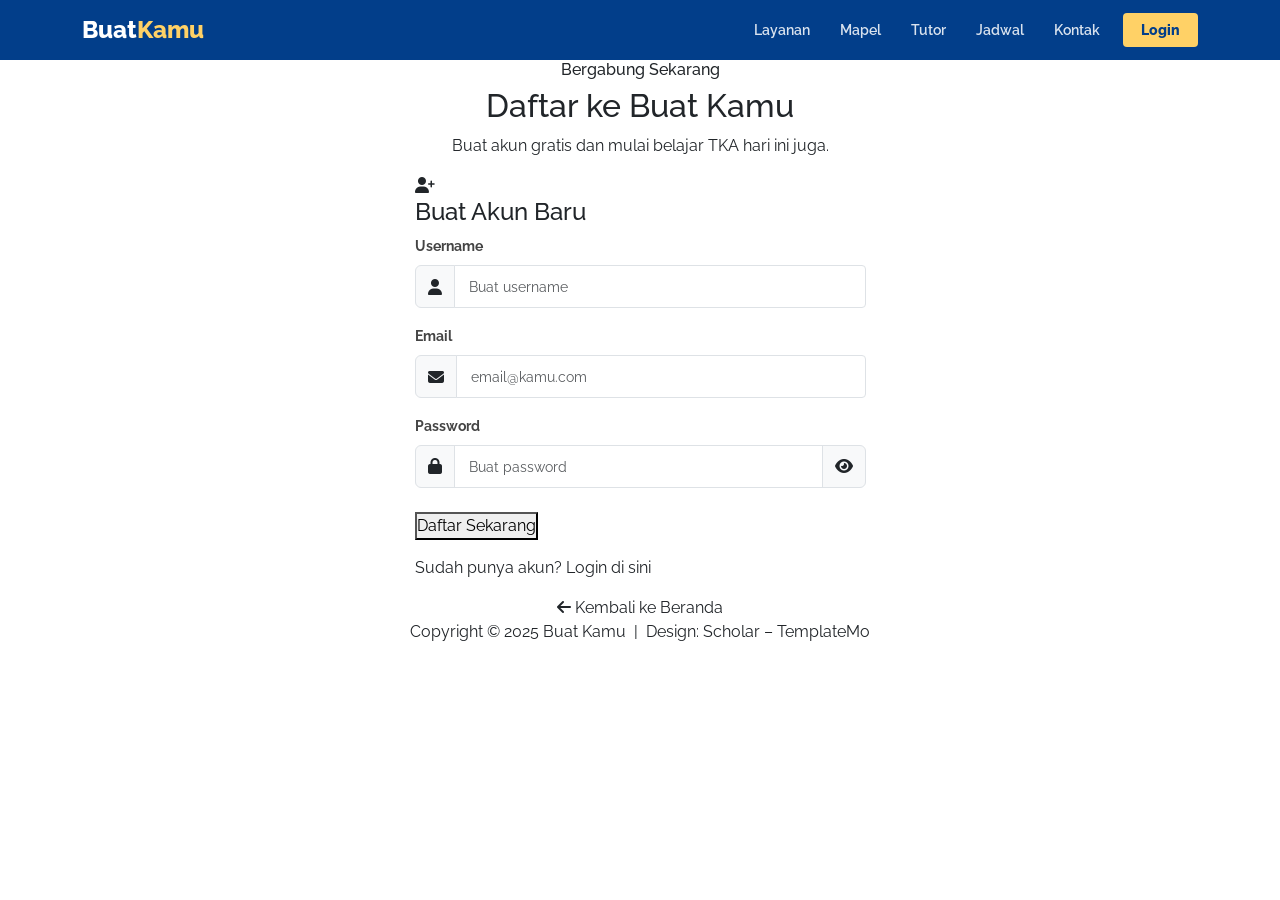
<file: daftar.html>
<!DOCTYPE html>
<html lang="id">

<head>
  <meta charset="UTF-8" />
  <meta name="viewport" content="width=device-width, initial-scale=1, shrink-to-fit=no" />
  <title>Daftar - Buat Kamu</title>


  <link rel="stylesheet" href="https://cdn.jsdelivr.net/npm/bootstrap@5.3.0/dist/css/bootstrap.min.css" />
  <link rel="stylesheet" href="https://cdnjs.cloudflare.com/ajax/libs/font-awesome/6.4.0/css/all.min.css" />
  <link href="https://fonts.googleapis.com/css2?family=Raleway:wght@400;500;600;700;800&display=swap" rel="stylesheet" />
  <link rel="stylesheet" href="style.css" />
</head>

<body>

  <!-- NAVBAR -->
  <nav class="navbar navbar-expand-lg tm-navbar sticky-top">
    <div class="container">
      <a class="navbar-brand" href="../index.html">Buat<span>Kamu</span></a>
      <button class="navbar-toggler" type="button" data-bs-toggle="collapse" data-bs-target="#tmNav">
        <span class="navbar-toggler-icon"></span>
      </button>
      <div class="collapse navbar-collapse" id="tmNav">
        <ul class="navbar-nav ms-auto">
          <li class="nav-item"><a class="nav-link" href="../index.html#tm-services">Layanan</a></li>
          <li class="nav-item"><a class="nav-link" href="../index.html#tm-courses">Mapel</a></li>
          <li class="nav-item"><a class="nav-link" href="../index.html#tm-team">Tutor</a></li>
          <li class="nav-item"><a class="nav-link" href="../index.html#tm-events">Jadwal</a></li>
          <li class="nav-item"><a class="nav-link" href="../index.html#tm-contact">Kontak</a></li>
        </ul>
        <a href="../login/index.html" class="nav-cta-btn ms-2">Login</a>
      </div>
    </div>
  </nav>

  <!-- HERO kecil -->
  <section class="login-hero">
    <div class="container text-center">
      <h6>Bergabung Sekarang</h6>
      <h2>Daftar ke <span>Buat Kamu</span></h2>
      <p>Buat akun gratis dan mulai belajar TKA hari ini juga.</p>
    </div>
  </section>

  <!-- FORM REGISTER -->
  <section class="login-section">
    <div class="container">
      <div class="row justify-content-center">
        <div class="col-md-6 col-lg-5">

          <div class="login-card">
            <div class="login-card-header">
              <i class="fas fa-user-plus"></i>
              <h4>Buat Akun Baru</h4>
            </div>

            <form id="registerForm">
              <div class="mb-3">
                <label class="form-label" for="username">Username</label>
                <div class="input-group">
                  <span class="input-group-text"><i class="fas fa-user"></i></span>
                  <input type="text" class="form-control" id="username" placeholder="Buat username" required />
                </div>
              </div>

              <div class="mb-3">
                <label class="form-label" for="email">Email</label>
                <div class="input-group">
                  <span class="input-group-text"><i class="fas fa-envelope"></i></span>
                  <input type="email" class="form-control" id="email" placeholder="email@kamu.com" required />
                </div>
              </div>

              <div class="mb-4">
                <label class="form-label" for="password">Password</label>
                <div class="input-group">
                  <span class="input-group-text"><i class="fas fa-lock"></i></span>
                  <input type="password" class="form-control" id="password" placeholder="Buat password" required />
                  <button class="input-group-text toggle-pass" type="button" id="togglePass">
                    <i class="fas fa-eye" id="eyeIcon"></i>
                  </button>
                </div>
              </div>

              <button type="submit" class="btn-login">
                <span id="btnText">Daftar Sekarang</span>
                <span id="btnSpinner" style="display:none">
                  <i class="fas fa-spinner fa-spin"></i> Memproses...
                </span>
              </button>

              <div id="message" class="mt-3 text-center" style="font-size:0.88rem;font-weight:700;color:#0077B6"></div>
            </form>

            <div class="login-footer">
              Sudah punya akun? <a href="../login/index.html">Login di sini</a>
            </div>
          </div>

          <div class="text-center mt-3">
            <a href="../index.html" class="back-link">
              <i class="fas fa-arrow-left"></i> Kembali ke Beranda
            </a>
          </div>

        </div>
      </div>
    </div>
  </section>

  <!-- FOOTER -->
  <footer class="login-page-footer">
    <div class="container text-center">
      <p>
        Copyright &copy; 2025 Buat Kamu &nbsp;|&nbsp;
        Design: <a href="https://templatemo.com/tm-586-scholar" target="_blank" rel="noopener">Scholar &ndash; TemplateMo</a>
      </p>
    </div>
  </footer>

  <script src="https://cdn.jsdelivr.net/npm/bootstrap@5.3.0/dist/js/bootstrap.bundle.min.js"></script>

  <!-- Toggle show/hide password -->
  <script>
    document.getElementById('togglePass').addEventListener('click', function () {
      const pass = document.getElementById('password');
      const icon = document.getElementById('eyeIcon');
      if (pass.type === 'password') {
        pass.type = 'text';
        icon.classList.replace('fa-eye', 'fa-eye-slash');
      } else {
        pass.type = 'password';
        icon.classList.replace('fa-eye-slash', 'fa-eye');
      }
    });

    // Spinner saat submit
    document.getElementById('registerForm').addEventListener('submit', function () {
      document.getElementById('btnText').style.display    = 'none';
      document.getElementById('btnSpinner').style.display = 'inline';
    });
  </script>

  <!-- Logic register dari bapak — tidak diubah -->
  <script src="register.js"></script>

</body>
</html>
</file>
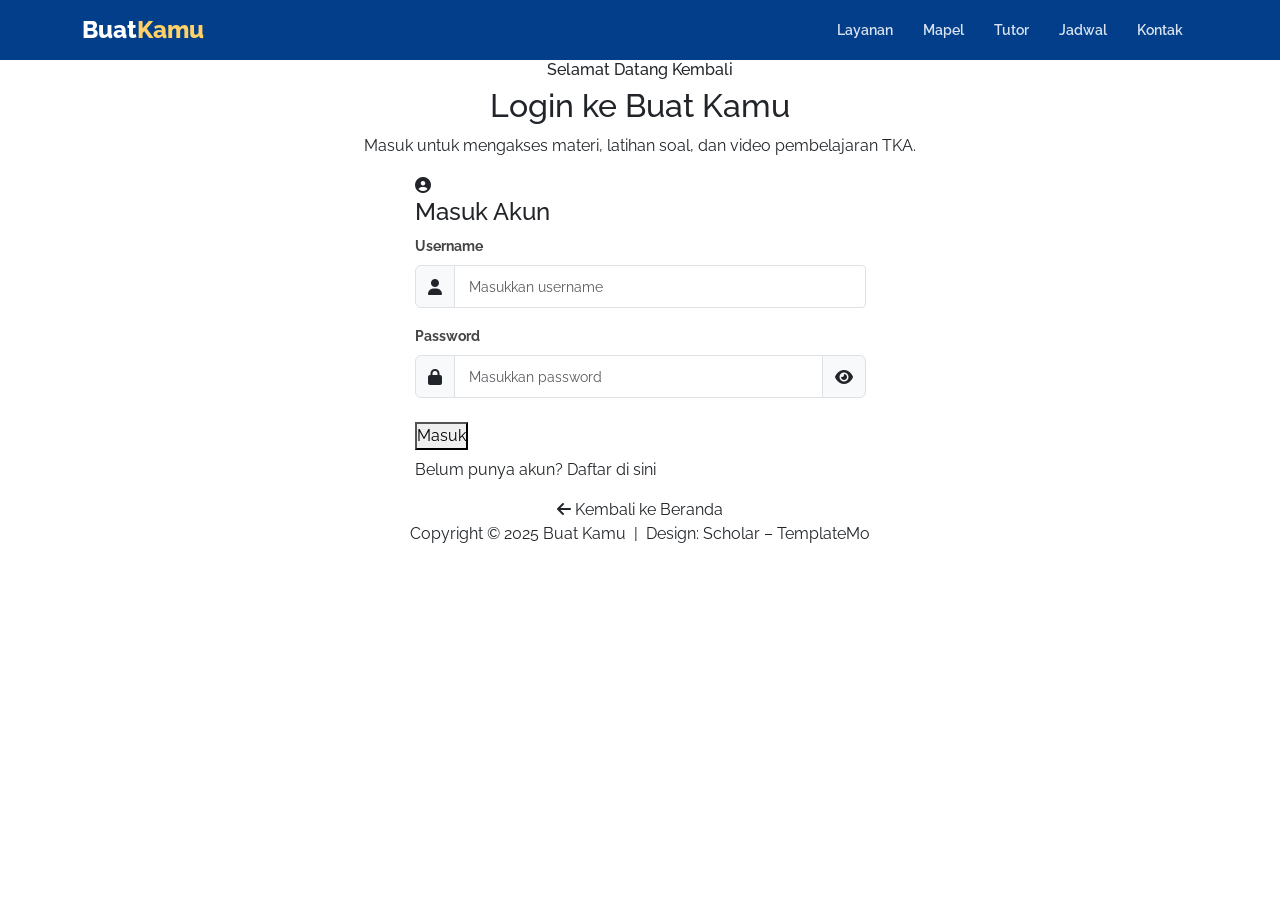
<file: index 4.html>
<!DOCTYPE html>
<html lang="id">

<head>
  <meta charset="UTF-8" />
  <meta name="viewport" content="width=device-width, initial-scale=1, shrink-to-fit=no" />
  <title>Login - Buat Kamu</title>

  <!-- Template  : Scholar - Online School HTML5 Template  -->
  <!-- Author    : TemplateMo                               -->
  <!-- URL       : https://templatemo.com/tm-586-scholar    -->
  <!-- Modified  : Halaman Login untuk Buat Kamu            -->

  <link rel="stylesheet" href="https://cdn.jsdelivr.net/npm/bootstrap@5.3.0/dist/css/bootstrap.min.css" />
  <link rel="stylesheet" href="https://cdnjs.cloudflare.com/ajax/libs/font-awesome/6.4.0/css/all.min.css" />
  <link href="https://fonts.googleapis.com/css2?family=Raleway:wght@400;500;600;700;800&display=swap" rel="stylesheet" />
  <link rel="stylesheet" href="style.css" />
</head>

<body>

  <!-- NAVBAR (sama persis seperti index.html) -->
  <nav class="navbar navbar-expand-lg tm-navbar sticky-top">
    <div class="container">
      <a class="navbar-brand" href="../index.html">Buat<span>Kamu</span></a>
      <button class="navbar-toggler" type="button" data-bs-toggle="collapse" data-bs-target="#tmNav">
        <span class="navbar-toggler-icon"></span>
      </button>
      <div class="collapse navbar-collapse" id="tmNav">
        <ul class="navbar-nav ms-auto">
          <li class="nav-item"><a class="nav-link" href="../index.html#tm-services">Layanan</a></li>
          <li class="nav-item"><a class="nav-link" href="../index.html#tm-courses">Mapel</a></li>
          <li class="nav-item"><a class="nav-link" href="../index.html#tm-team">Tutor</a></li>
          <li class="nav-item"><a class="nav-link" href="../index.html#tm-events">Jadwal</a></li>
          <li class="nav-item"><a class="nav-link" href="../index.html#tm-contact">Kontak</a></li>
        </ul>
      </div>
    </div>
  </nav>

  <!-- HERO kecil (gaya Scholar) -->
  <section class="login-hero">
    <div class="container text-center">
      <h6>Selamat Datang Kembali</h6>
      <h2>Login ke <span>Buat Kamu</span></h2>
      <p>Masuk untuk mengakses materi, latihan soal, dan video pembelajaran TKA.</p>
    </div>
  </section>

  <!-- FORM LOGIN -->
  <section class="login-section">
    <div class="container">
      <div class="row justify-content-center">
        <div class="col-md-6 col-lg-5">

          <!-- Alert error -->
          <div id="alertBox" class="alert-box" style="display:none"></div>

          <div class="login-card">
            <div class="login-card-header">
              <i class="fas fa-user-circle"></i>
              <h4>Masuk Akun</h4>
            </div>

            <form id="loginForm">
              <div class="mb-3">
                <label class="form-label" for="username">Username</label>
                <div class="input-group">
                  <span class="input-group-text"><i class="fas fa-user"></i></span>
                  <input type="text" class="form-control" id="username" placeholder="Masukkan username" required />
                </div>
              </div>

              <div class="mb-4">
                <label class="form-label" for="password">Password</label>
                <div class="input-group">
                  <span class="input-group-text"><i class="fas fa-lock"></i></span>
                  <input type="password" class="form-control" id="password" placeholder="Masukkan password" required />
                  <button class="input-group-text toggle-pass" type="button" id="togglePass">
                    <i class="fas fa-eye" id="eyeIcon"></i>
                  </button>
                </div>
              </div>

              <button type="submit" class="btn-login">
                <span id="btnText">Masuk</span>
                <span id="btnSpinner" style="display:none">
                  <i class="fas fa-spinner fa-spin"></i> Memuat...
                </span>
              </button>

              <div id="message" class="mt-2 text-center" style="font-size:0.85rem;color:#666"></div>
            </form>

            <div class="login-footer">
              Belum punya akun? <a href="../register/index.html">Daftar di sini</a>
            </div>
          </div>

          <div class="text-center mt-3">
            <a href="../index.html" class="back-link">
              <i class="fas fa-arrow-left"></i> Kembali ke Beranda
            </a>
          </div>
        </div>
      </div>
    </div>
  </section>

  <!-- FOOTER ringkas -->
  <footer class="login-page-footer">
    <div class="container text-center">
      <p>
        Copyright &copy; 2025 Buat Kamu &nbsp;|&nbsp;
        Design: <a href="https://templatemo.com/tm-586-scholar" target="_blank" rel="noopener">Scholar &ndash; TemplateMo</a>
      </p>
    </div>
  </footer>

  <script src="https://cdn.jsdelivr.net/npm/bootstrap@5.3.0/dist/js/bootstrap.bundle.min.js"></script>

  <!-- Toggle show/hide password -->
  <script>
    document.getElementById('togglePass').addEventListener('click', function () {
      const passInput = document.getElementById('password');
      const eyeIcon   = document.getElementById('eyeIcon');
      if (passInput.type === 'password') {
        passInput.type = 'text';
        eyeIcon.classList.replace('fa-eye', 'fa-eye-slash');
      } else {
        passInput.type = 'password';
        eyeIcon.classList.replace('fa-eye-slash', 'fa-eye');
      }
    });

    // Tampilkan spinner saat submit
    document.getElementById('loginForm').addEventListener('submit', function () {
      document.getElementById('btnText').style.display    = 'none';
      document.getElementById('btnSpinner').style.display = 'inline';
    });
  </script>

  <!-- Logic login dari file bapak -->
  <script src="login.js"></script>

</body>
</html>
</file>
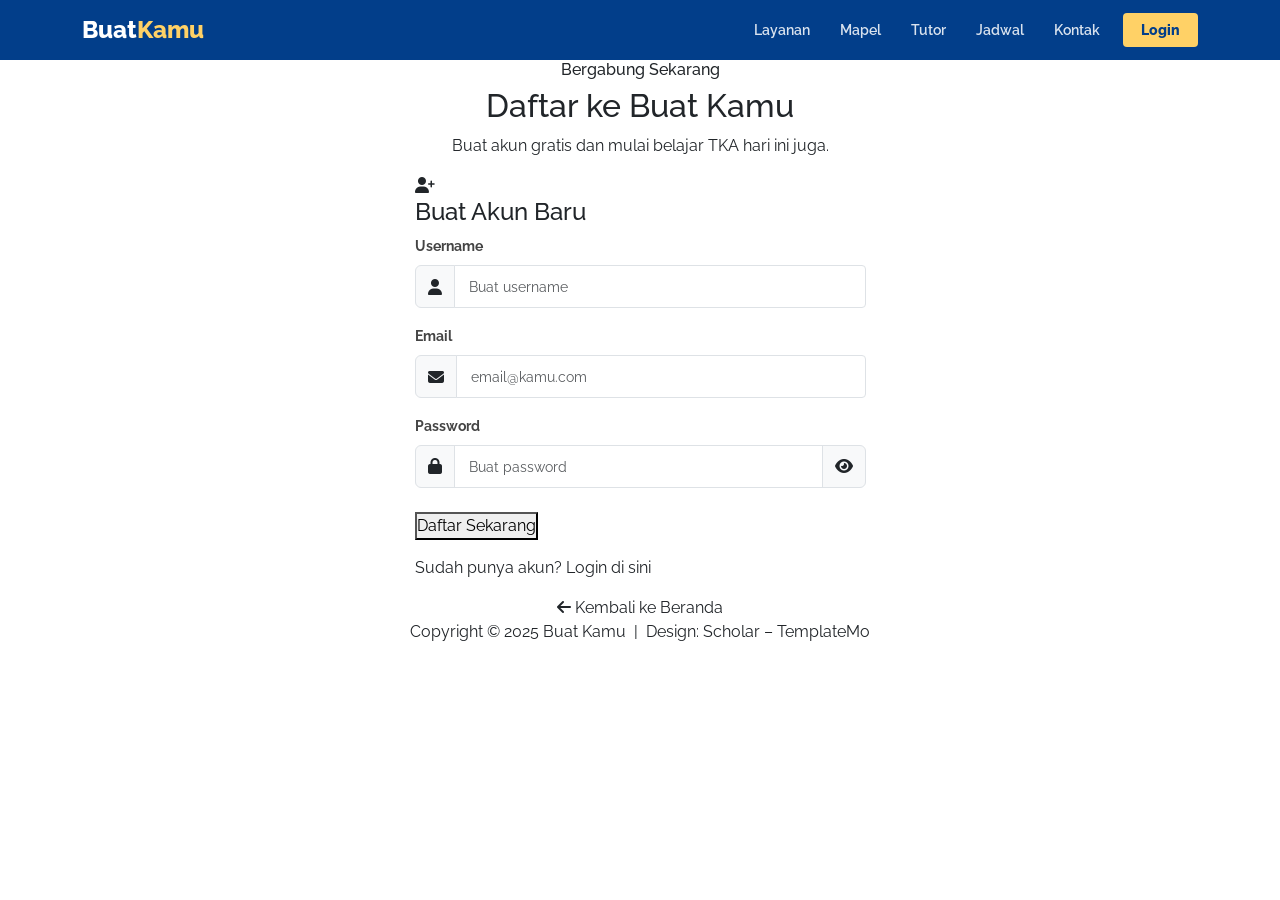
<file: index 5.html>
<!DOCTYPE html>
<html lang="id">

<head>
  <meta charset="UTF-8" />
  <meta name="viewport" content="width=device-width, initial-scale=1, shrink-to-fit=no" />
  <title>Daftar - Buat Kamu</title>

  <!-- Template  : Scholar - Online School HTML5 Template  -->
  <!-- Author    : TemplateMo                               -->
  <!-- URL       : https://templatemo.com/tm-586-scholar    -->
  <!-- Modified  : Halaman Register untuk Buat Kamu         -->

  <link rel="stylesheet" href="https://cdn.jsdelivr.net/npm/bootstrap@5.3.0/dist/css/bootstrap.min.css" />
  <link rel="stylesheet" href="https://cdnjs.cloudflare.com/ajax/libs/font-awesome/6.4.0/css/all.min.css" />
  <link href="https://fonts.googleapis.com/css2?family=Raleway:wght@400;500;600;700;800&display=swap" rel="stylesheet" />
  <link rel="stylesheet" href="style.css" />
</head>

<body>

  <!-- NAVBAR -->
  <nav class="navbar navbar-expand-lg tm-navbar sticky-top">
    <div class="container">
      <a class="navbar-brand" href="../index.html">Buat<span>Kamu</span></a>
      <button class="navbar-toggler" type="button" data-bs-toggle="collapse" data-bs-target="#tmNav">
        <span class="navbar-toggler-icon"></span>
      </button>
      <div class="collapse navbar-collapse" id="tmNav">
        <ul class="navbar-nav ms-auto">
          <li class="nav-item"><a class="nav-link" href="../index.html#tm-services">Layanan</a></li>
          <li class="nav-item"><a class="nav-link" href="../index.html#tm-courses">Mapel</a></li>
          <li class="nav-item"><a class="nav-link" href="../index.html#tm-team">Tutor</a></li>
          <li class="nav-item"><a class="nav-link" href="../index.html#tm-events">Jadwal</a></li>
          <li class="nav-item"><a class="nav-link" href="../index.html#tm-contact">Kontak</a></li>
        </ul>
        <a href="../login/index.html" class="nav-cta-btn ms-2">Login</a>
      </div>
    </div>
  </nav>

  <!-- HERO kecil -->
  <section class="login-hero">
    <div class="container text-center">
      <h6>Bergabung Sekarang</h6>
      <h2>Daftar ke <span>Buat Kamu</span></h2>
      <p>Buat akun gratis dan mulai belajar TKA hari ini juga.</p>
    </div>
  </section>

  <!-- FORM REGISTER -->
  <section class="login-section">
    <div class="container">
      <div class="row justify-content-center">
        <div class="col-md-6 col-lg-5">

          <div class="login-card">
            <div class="login-card-header">
              <i class="fas fa-user-plus"></i>
              <h4>Buat Akun Baru</h4>
            </div>

            <form id="registerForm">
              <div class="mb-3">
                <label class="form-label" for="username">Username</label>
                <div class="input-group">
                  <span class="input-group-text"><i class="fas fa-user"></i></span>
                  <input type="text" class="form-control" id="username" placeholder="Buat username" required />
                </div>
              </div>

              <div class="mb-3">
                <label class="form-label" for="email">Email</label>
                <div class="input-group">
                  <span class="input-group-text"><i class="fas fa-envelope"></i></span>
                  <input type="email" class="form-control" id="email" placeholder="email@kamu.com" required />
                </div>
              </div>

              <div class="mb-4">
                <label class="form-label" for="password">Password</label>
                <div class="input-group">
                  <span class="input-group-text"><i class="fas fa-lock"></i></span>
                  <input type="password" class="form-control" id="password" placeholder="Buat password" required />
                  <button class="input-group-text toggle-pass" type="button" id="togglePass">
                    <i class="fas fa-eye" id="eyeIcon"></i>
                  </button>
                </div>
              </div>

              <button type="submit" class="btn-login">
                <span id="btnText">Daftar Sekarang</span>
                <span id="btnSpinner" style="display:none">
                  <i class="fas fa-spinner fa-spin"></i> Memproses...
                </span>
              </button>

              <div id="message" class="mt-3 text-center" style="font-size:0.88rem;font-weight:700;color:#0077B6"></div>
            </form>

            <div class="login-footer">
              Sudah punya akun? <a href="../login/index.html">Login di sini</a>
            </div>
          </div>

          <div class="text-center mt-3">
            <a href="../index.html" class="back-link">
              <i class="fas fa-arrow-left"></i> Kembali ke Beranda
            </a>
          </div>

        </div>
      </div>
    </div>
  </section>

  <!-- FOOTER -->
  <footer class="login-page-footer">
    <div class="container text-center">
      <p>
        Copyright &copy; 2025 Buat Kamu &nbsp;|&nbsp;
        Design: <a href="https://templatemo.com/tm-586-scholar" target="_blank" rel="noopener">Scholar &ndash; TemplateMo</a>
      </p>
    </div>
  </footer>

  <script src="https://cdn.jsdelivr.net/npm/bootstrap@5.3.0/dist/js/bootstrap.bundle.min.js"></script>

  <!-- Toggle show/hide password -->
  <script>
    document.getElementById('togglePass').addEventListener('click', function () {
      const pass = document.getElementById('password');
      const icon = document.getElementById('eyeIcon');
      if (pass.type === 'password') {
        pass.type = 'text';
        icon.classList.replace('fa-eye', 'fa-eye-slash');
      } else {
        pass.type = 'password';
        icon.classList.replace('fa-eye-slash', 'fa-eye');
      }
    });

    // Spinner saat submit
    document.getElementById('registerForm').addEventListener('submit', function () {
      document.getElementById('btnText').style.display    = 'none';
      document.getElementById('btnSpinner').style.display = 'inline';
    });
  </script>

  <!-- Logic register dari bapak — tidak diubah -->
  <script src="register.js"></script>

</body>
</html>
</file>
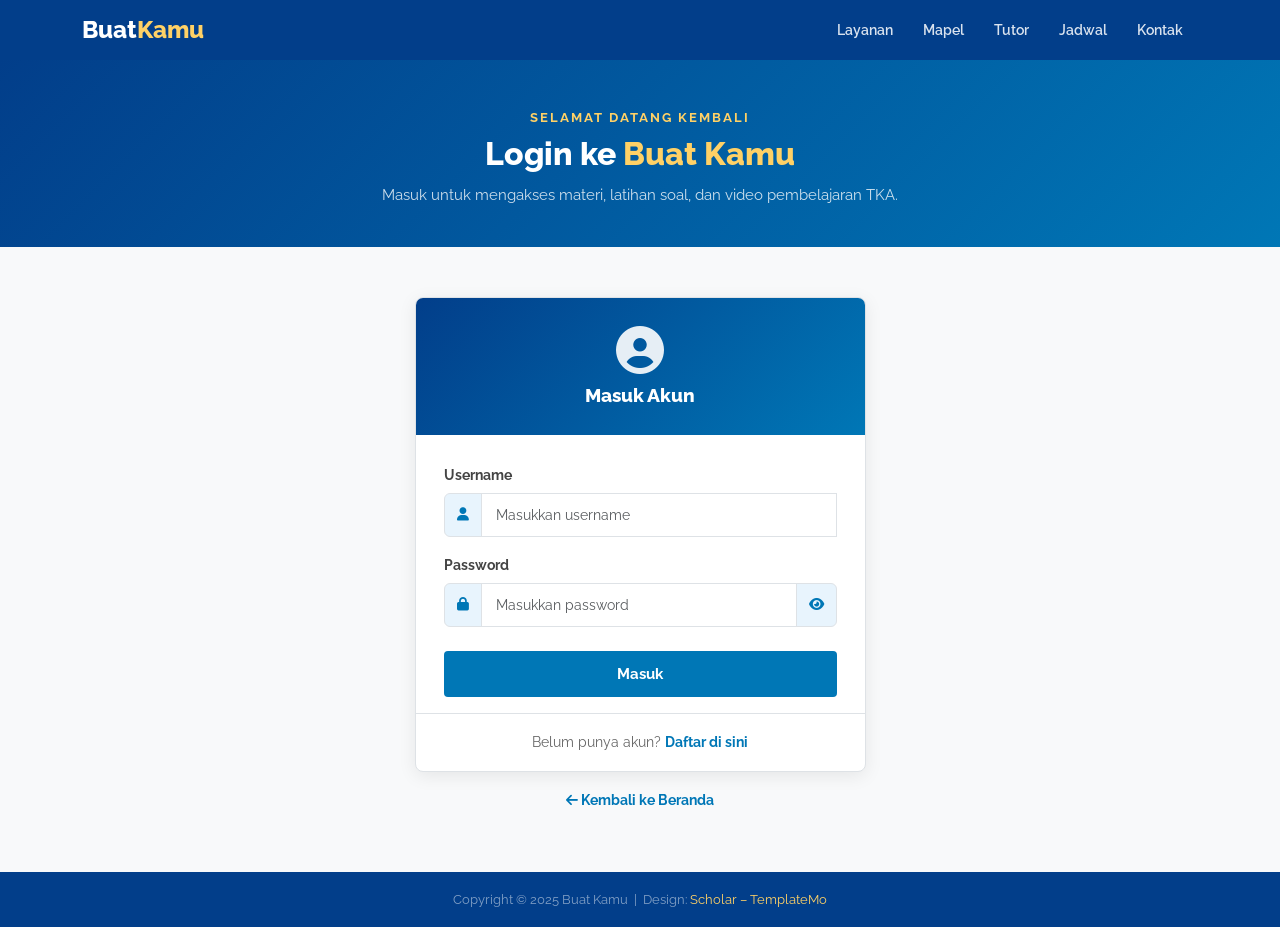
<file: login.html>
<!DOCTYPE html>
<html lang="id">

<head>
  <meta charset="UTF-8" />
  <meta name="viewport" content="width=device-width, initial-scale=1, shrink-to-fit=no" />
  <title>Login - Buat Kamu</title>

  

  <link rel="stylesheet" href="https://cdn.jsdelivr.net/npm/bootstrap@5.3.0/dist/css/bootstrap.min.css" />
  <link rel="stylesheet" href="https://cdnjs.cloudflare.com/ajax/libs/font-awesome/6.4.0/css/all.min.css" />
  <link href="https://fonts.googleapis.com/css2?family=Raleway:wght@400;500;600;700;800&display=swap" rel="stylesheet" />
  <link rel="stylesheet" href="login.css" />
</head>

<body>

  
  <nav class="navbar navbar-expand-lg tm-navbar sticky-top">
    <div class="container">
      <a class="navbar-brand" href="index.html">Buat<span>Kamu</span></a>
      <button class="navbar-toggler" type="button" data-bs-toggle="collapse" data-bs-target="#tmNav">
        <span class="navbar-toggler-icon"></span>
      </button>
      <div class="collapse navbar-collapse" id="tmNav">
        <ul class="navbar-nav ms-auto">
          <li class="nav-item"><a class="nav-link" href="index.html#tm-services">Layanan</a></li>
          <li class="nav-item"><a class="nav-link" href="index.html#tm-courses">Mapel</a></li>
          <li class="nav-item"><a class="nav-link" href="index.html#tm-team">Tutor</a></li>
          <li class="nav-item"><a class="nav-link" href="index.html#tm-events">Jadwal</a></li>
          <li class="nav-item"><a class="nav-link" href="index.html#tm-contact">Kontak</a></li>
        </ul>
      </div>
    </div>
  </nav>

  
  <section class="login-hero">
    <div class="container text-center">
      <h6>Selamat Datang Kembali</h6>
      <h2>Login ke <span>Buat Kamu</span></h2>
      <p>Masuk untuk mengakses materi, latihan soal, dan video pembelajaran TKA.</p>
    </div>
  </section>

  <!-- FORM LOGIN -->
  <section class="login-section">
    <div class="container">
      <div class="row justify-content-center">
        <div class="col-md-6 col-lg-5">

          <!-- Alert error -->
          <div id="alertBox" class="alert-box" style="display:none"></div>

          <div class="login-card">
            <div class="login-card-header">
              <i class="fas fa-user-circle"></i>
              <h4>Masuk Akun</h4>
            </div>

            <form id="loginForm">
              <div class="mb-3">
                <label class="form-label" for="username">Username</label>
                <div class="input-group">
                  <span class="input-group-text"><i class="fas fa-user"></i></span>
                  <input type="text" class="form-control" id="username" placeholder="Masukkan username" required />
                </div>
              </div>

              <div class="mb-4">
                <label class="form-label" for="password">Password</label>
                <div class="input-group">
                  <span class="input-group-text"><i class="fas fa-lock"></i></span>
                  <input type="password" class="form-control" id="password" placeholder="Masukkan password" required />
                  <button class="input-group-text toggle-pass" type="button" id="togglePass">
                    <i class="fas fa-eye" id="eyeIcon"></i>
                  </button>
                </div>
              </div>

              <button type="submit" class="btn-login">
                <span id="btnText">Masuk</span>
                <span id="btnSpinner" style="display:none">
                  <i class="fas fa-spinner fa-spin"></i> Memuat...
                </span>
              </button>

              <div id="message" class="mt-2 text-center" style="font-size:0.85rem;color:#666"></div>
            </form>

            <div class="login-footer">
              Belum punya akun? <a href="daftar.html">Daftar di sini</a>
            </div>
          </div>

          <div class="text-center mt-3">
            <a href="index.html" class="back-link">
              <i class="fas fa-arrow-left"></i> Kembali ke Beranda
            </a>
          </div>
        </div>
      </div>
    </div>
  </section>

  <!-- FOOTER ringkas -->
  <footer class="login-page-footer">
    <div class="container text-center">
      <p>
        Copyright &copy; 2025 Buat Kamu &nbsp;|&nbsp;
        Design: <a href="https://templatemo.com/tm-586-scholar" target="_blank" rel="noopener">Scholar &ndash; TemplateMo</a>
      </p>
    </div>
  </footer>

  <script src="https://cdn.jsdelivr.net/npm/bootstrap@5.3.0/dist/js/bootstrap.bundle.min.js"></script>

  <!-- Toggle show/hide password -->
  <script>
    document.getElementById('togglePass').addEventListener('click', function () {
      const passInput = document.getElementById('password');
      const eyeIcon   = document.getElementById('eyeIcon');
      if (passInput.type === 'password') {
        passInput.type = 'text';
        eyeIcon.classList.replace('fa-eye', 'fa-eye-slash');
      } else {
        passInput.type = 'password';
        eyeIcon.classList.replace('fa-eye-slash', 'fa-eye');
      }
    });

  </script>

  
  <script src="login.js"></script>

</body>
</html>
</file>
<file: style.css>
/* ===================================================
   CSS ASLI SCHOLAR — hanya warna primer diganti biru
   #fe6a00 (oranye Scholar) → #0077B6 (biru Buat Kamu)
   #004366 (biru tua Scholar) → #023E8A
=================================================== */

* { margin: 0; padding: 0; box-sizing: border-box; }

body {
  font-family: 'Raleway', sans-serif;
  background-color: #ffffff;
}

a { color: inherit; text-decoration: none; }
a:hover { text-decoration: none; }

/* ----- NAVBAR ----- */
.tm-navbar {
  background-color: #023E8A;
  padding: 0;
  position: sticky;
  top: 0;
  z-index: 1000;
}

.tm-navbar .navbar-brand {
  color: #ffffff;
  font-size: 1.5rem;
  font-weight: 800;
  padding: 12px 0;
}

.tm-navbar .navbar-brand span { color: #FFD166; }

.tm-navbar .nav-link {
  color: rgba(255,255,255,0.85) !important;
  font-weight: 600;
  font-size: 0.9rem;
  padding: 18px 15px !important;
  transition: color 0.2s;
}

.tm-navbar .nav-link:hover,
.tm-navbar .nav-link.active {
  color: #FFD166 !important;
}

.tm-navbar .navbar-toggler {
  border-color: rgba(255,255,255,0.4);
}

.tm-navbar .navbar-toggler-icon {
  background-image: url("data:image/svg+xml,%3csvg xmlns='http://www.w3.org/2000/svg' viewBox='0 0 30 30'%3e%3cpath stroke='rgba(255,255,255,0.9)' stroke-width='2' stroke-linecap='round' d='M4 7h22M4 15h22M4 23h22'/%3e%3c/svg%3e");
}

/* ----- HERO ----- */
#tm-hero {
  background: linear-gradient(135deg, #023E8A 0%, #0077B6 100%);
  padding: 70px 0;
}

#tm-hero .hero-text-col { padding: 20px 0; }

#tm-hero h6 {
  color: #FFD166;
  font-size: 0.85rem;
  font-weight: 700;
  letter-spacing: 2px;
  text-transform: uppercase;
  margin-bottom: 16px;
}

#tm-hero h2 {
  color: #ffffff;
  font-size: 2.4rem;
  font-weight: 800;
  line-height: 1.25;
  margin-bottom: 20px;
}

#tm-hero p {
  color: rgba(255,255,255,0.8);
  font-size: 1rem;
  line-height: 1.8;
  margin-bottom: 30px;
}

.tm-btn-primary {
  background-color: #FFD166;
  color: #023E8A;
  font-weight: 700;
  font-size: 0.9rem;
  padding: 10px 28px;
  border: none;
  border-radius: 4px;
  display: inline-block;
  transition: background 0.2s;
}

.tm-btn-primary:hover {
  background-color: #ffc107;
  color: #023E8A;
}

.tm-btn-secondary {
  background-color: transparent;
  color: #fff;
  font-weight: 700;
  font-size: 0.9rem;
  padding: 10px 28px;
  border: 2px solid rgba(255,255,255,0.5);
  border-radius: 4px;
  display: inline-block;
  margin-left: 12px;
  transition: border-color 0.2s;
}

.tm-btn-secondary:hover { border-color: #fff; color: #fff; }

#tm-hero img {
  width: 100%;
  border-radius: 6px;
  box-shadow: 0 10px 40px rgba(0,0,0,0.2);
}

/* ----- SECTION COMMON ----- */
.tm-section { padding: 70px 0; }
.tm-section-gray { padding: 70px 0; background-color: #f8f9fa; }

.tm-section-title-box { margin-bottom: 45px; }

.tm-section-title-box p {
  color: #0077B6;
  font-size: 0.8rem;
  font-weight: 700;
  letter-spacing: 2px;
  text-transform: uppercase;
  margin-bottom: 8px;
}

.tm-section-title-box h2 {
  font-size: 2rem;
  font-weight: 800;
  color: #222222;
  line-height: 1.2;
}

.tm-section-title-box h2 span { color: #0077B6; }

.tm-section-title-box .tm-divider {
  width: 40px;
  height: 3px;
  background-color: #0077B6;
  margin-top: 14px;
}

.tm-section-title-box .tm-divider.center { margin: 14px auto 0; }

/* ----- SERVICES ----- */
.tm-service-item { padding: 20px; text-align: center; }

.tm-service-item img {
  height: 70px;
  margin: 0 auto 20px;
  display: block;
}

.tm-service-item h4 {
  font-size: 1.1rem;
  font-weight: 700;
  color: #222;
  margin-bottom: 12px;
}

.tm-service-item p {
  font-size: 0.9rem;
  color: #666;
  line-height: 1.75;
  margin-bottom: 14px;
}

.tm-service-item a {
  color: #0077B6;
  font-size: 0.85rem;
  font-weight: 700;
}

.tm-service-item a:hover { text-decoration: underline; }

/* ----- ABOUT ----- */
#tm-about { background-color: #e8f4fd; }

#tm-about img { border-radius: 6px; width: 100%; }

.tm-about-text p {
  font-size: 0.9rem;
  color: #555;
  line-height: 1.75;
  margin-bottom: 24px;
}

.accordion-button {
  font-weight: 700;
  font-size: 0.95rem;
  color: #222;
}

.accordion-button:not(.collapsed) {
  color: #0077B6;
  background-color: #dbeafe;
  box-shadow: none;
}

.accordion-body {
  font-size: 0.88rem;
  color: #666;
  line-height: 1.75;
}

/* ----- COURSES ----- */
.tm-filter-btn {
  background: #fff;
  border: 1px solid #dee2e6;
  color: #555;
  border-radius: 4px;
  padding: 6px 18px;
  font-size: 0.85rem;
  font-weight: 700;
  margin: 3px;
  cursor: pointer;
  transition: all 0.2s;
}

.tm-filter-btn.active,
.tm-filter-btn:hover {
  background: #0077B6;
  color: #fff;
  border-color: #0077B6;
}

.tm-course-item {
  border: 1px solid #e0e0e0;
  border-radius: 6px;
  overflow: hidden;
  background: #fff;
  height: 100%;
  transition: box-shadow 0.2s;
}

.tm-course-item:hover { box-shadow: 0 4px 18px rgba(0,0,0,0.1); }

.tm-course-item img { width: 100%; height: 170px; object-fit: cover; }

.tm-course-body { padding: 16px; }

.tm-course-tag {
  display: inline-block;
  font-size: 0.75rem;
  font-weight: 700;
  color: #fff;
  background: #0077B6;
  border-radius: 3px;
  padding: 2px 10px;
  margin-bottom: 8px;
}

.tm-course-tag.eng  { background: #065F46; }
.tm-course-tag.math { background: #6d28d9; }
.tm-course-tag.sci  { background: #b45309; }

.tm-course-body h5 {
  font-size: 0.95rem;
  font-weight: 700;
  color: #222;
  margin-bottom: 6px;
  line-height: 1.4;
}

.tm-course-meta {
  font-size: 0.8rem;
  color: #888;
  margin-bottom: 10px;
}

.tm-course-teacher { font-size: 0.85rem; font-weight: 700; color: #0077B6; }
.tm-course-price   { font-size: 0.95rem; font-weight: 800; color: #023E8A; }

/* ----- COUNTER ----- */
#tm-counter {
  background: linear-gradient(135deg, #023E8A 0%, #0077B6 100%);
  padding: 55px 0;
}

.tm-counter-item { text-align: center; color: #fff; }

.tm-counter-item .tm-count {
  font-size: 3rem;
  font-weight: 800;
  color: #FFD166;
  line-height: 1;
  display: block;
}

.tm-counter-item p {
  font-size: 0.9rem;
  opacity: 0.85;
  font-weight: 600;
  margin: 8px 0 0;
}

/* ----- TEAM ----- */
.tm-team-item {
  border: 1px solid #e0e0e0;
  border-radius: 6px;
  overflow: hidden;
  background: #fff;
  text-align: center;
  transition: box-shadow 0.2s;
  height: 100%;
}

.tm-team-item:hover { box-shadow: 0 4px 18px rgba(0,0,0,0.1); }

.tm-team-item img { width: 100%; height: 200px; object-fit: cover; }

.tm-team-body { padding: 16px; }

.tm-team-body span {
  font-size: 0.75rem;
  font-weight: 700;
  color: #0077B6;
  text-transform: uppercase;
  letter-spacing: 0.5px;
}

.tm-team-body h5 {
  font-size: 1rem;
  font-weight: 800;
  color: #222;
  margin: 6px 0 12px;
}

.tm-social a {
  display: inline-flex;
  align-items: center;
  justify-content: center;
  width: 28px; height: 28px;
  border: 1px solid #dee2e6;
  border-radius: 50%;
  color: #0077B6;
  font-size: 0.75rem;
  margin: 2px;
  transition: all 0.2s;
}

.tm-social a:hover { background: #0077B6; color: #fff; border-color: #0077B6; }

/* ----- TESTIMONIALS ----- */
#tm-testimonials { background-color: #e8f4fd; }

.tm-testimonial-item {
  background: #fff;
  border-radius: 6px;
  padding: 24px;
  border: 1px solid #dee2e6;
  height: 100%;
}

.tm-testimonial-item p {
  font-size: 0.9rem;
  color: #666;
  line-height: 1.75;
  font-style: italic;
  margin-bottom: 18px;
}

.tm-testimonial-item img {
  width: 44px; height: 44px;
  border-radius: 50%;
  object-fit: cover;
  border: 2px solid #0077B6;
  margin-right: 12px;
  flex-shrink: 0;
}

.tm-testimonial-name { font-weight: 800; font-size: 0.9rem; color: #222; }
.tm-testimonial-role { font-size: 0.8rem; color: #888; }

/* ----- EVENTS ----- */
.tm-event-item {
  display: flex;
  gap: 16px;
  align-items: flex-start;
  border: 1px solid #e0e0e0;
  border-radius: 6px;
  padding: 16px;
  background: #fff;
  margin-bottom: 14px;
  transition: box-shadow 0.2s;
}

.tm-event-item:hover { box-shadow: 0 3px 14px rgba(0,0,0,0.08); }

.tm-event-item img {
  width: 88px; height: 78px;
  object-fit: cover;
  border-radius: 4px;
  flex-shrink: 0;
}

.tm-event-info { flex: 1; }

.tm-event-tag {
  font-size: 0.75rem;
  font-weight: 700;
  color: #0077B6;
  text-transform: uppercase;
  letter-spacing: 0.5px;
}

.tm-event-info h5 {
  font-size: 0.95rem;
  font-weight: 700;
  color: #222;
  margin: 4px 0 6px;
}

.tm-event-meta { font-size: 0.8rem; color: #888; }
.tm-event-meta span { margin-right: 12px; }

.tm-btn-event {
  background: #0077B6;
  color: #fff;
  font-size: 0.8rem;
  font-weight: 700;
  padding: 7px 16px;
  border-radius: 4px;
  border: none;
  cursor: pointer;
  white-space: nowrap;
  align-self: center;
  flex-shrink: 0;
  display: inline-block;
}

.tm-btn-event:hover { background: #023E8A; color: #fff; }

.tm-promo-box {
  background: #023E8A;
  border-radius: 6px;
  padding: 30px 24px;
  text-align: center;
  color: #fff;
  height: 100%;
}

.tm-promo-box .promo-label {
  font-size: 0.75rem;
  font-weight: 700;
  color: #FFD166;
  text-transform: uppercase;
  letter-spacing: 1px;
  margin-bottom: 8px;
}

.tm-promo-box .promo-num {
  font-size: 3.5rem;
  font-weight: 800;
  color: #FFD166;
  line-height: 1;
}

.tm-promo-box .promo-off {
  font-size: 1.3rem;
  font-weight: 800;
  margin: 4px 0 14px;
}

.tm-promo-box p {
  font-size: 0.85rem;
  color: rgba(255,255,255,0.75);
  margin-bottom: 6px;
}

.tm-promo-box .promo-date {
  font-size: 0.95rem;
  font-weight: 800;
  color: #FFD166;
  margin-bottom: 20px;
}

.tm-promo-box a {
  display: block;
  background: #FFD166;
  color: #023E8A;
  font-weight: 800;
  padding: 10px;
  border-radius: 4px;
  font-size: 0.85rem;
}

.tm-promo-box a:hover { background: #ffc107; }

/* ----- CONTACT ----- */
#tm-contact { background-color: #f8f9fa; }

.tm-contact-info h5 {
  font-size: 1.1rem;
  font-weight: 800;
  color: #222;
  margin-bottom: 12px;
}

.tm-contact-info p {
  font-size: 0.88rem;
  color: #666;
  line-height: 1.75;
  margin-bottom: 18px;
}

.tm-contact-info ul { list-style: none; padding: 0; }

.tm-contact-info ul li {
  font-size: 0.88rem;
  color: #555;
  margin-bottom: 10px;
  display: flex;
  gap: 10px;
}

.tm-contact-info ul li i { color: #0077B6; width: 16px; margin-top: 2px; flex-shrink: 0; }

.tm-map { border-radius: 6px; overflow: hidden; border: 1px solid #dee2e6; margin-top: 20px; }
.tm-map iframe { display: block; width: 100%; height: 180px; border: none; }

.form-control, .form-select {
  border: 1px solid #dee2e6;
  border-radius: 4px;
  font-size: 0.9rem;
  padding: 10px 14px;
  font-family: 'Raleway', sans-serif;
}

.form-control:focus, .form-select:focus {
  border-color: #0077B6;
  box-shadow: 0 0 0 3px rgba(0,119,182,0.1);
}

.form-label { font-size: 0.85rem; font-weight: 700; color: #444; }

.tm-btn-submit {
  background: #0077B6;
  color: #fff;
  font-weight: 700;
  font-size: 0.9rem;
  padding: 11px 30px;
  border: none;
  border-radius: 4px;
  cursor: pointer;
  font-family: 'Raleway', sans-serif;
}

.tm-btn-submit:hover { background: #023E8A; }

/* ----- FOOTER ----- */
#tm-footer {
  background-color: #023E8A;
  color: rgba(255,255,255,0.7);
  padding: 50px 0 0;
}

#tm-footer h5 {
  color: #fff;
  font-size: 1rem;
  font-weight: 800;
  margin-bottom: 16px;
}

#tm-footer p { font-size: 0.88rem; line-height: 1.75; }

.tm-footer-links { list-style: none; padding: 0; }

.tm-footer-links li { margin-bottom: 8px; }

.tm-footer-links a {
  font-size: 0.88rem;
  color: rgba(255,255,255,0.65);
  transition: color 0.2s;
}

.tm-footer-links a:hover { color: #FFD166; }

.tm-footer-social a {
  display: inline-flex;
  align-items: center;
  justify-content: center;
  width: 34px; height: 34px;
  border-radius: 4px;
  background: rgba(255,255,255,0.1);
  color: #fff;
  font-size: 0.9rem;
  margin-right: 6px;
  margin-bottom: 6px;
  transition: background 0.2s;
}

.tm-footer-social a:hover { background: #0077B6; }

.tm-footer-bottom {
  border-top: 1px solid rgba(255,255,255,0.1);
  padding: 18px 0;
  margin-top: 40px;
  font-size: 0.82rem;
  color: rgba(255,255,255,0.5);
}

.tm-footer-bottom a { color: #FFD166; }
.tm-footer-bottom a:hover { color: #fff; }

/* ----- BACK TO TOP ----- */
#tm-back-top {
  position: fixed;
  bottom: 22px; right: 22px;
  width: 38px; height: 38px;
  background: #0077B6;
  color: #fff;
  border: none;
  border-radius: 4px;
  font-size: 0.9rem;
  cursor: pointer;
  display: none;
  z-index: 999;
}

#tm-back-top:hover { background: #023E8A; }

/* ----- RESPONSIVE ----- */
@media (max-width: 768px) {
  #tm-hero h2 { font-size: 1.8rem; }
  .tm-btn-secondary { margin-left: 0; margin-top: 10px; display: inline-block; }
  .tm-event-item { flex-wrap: wrap; }
}

/* ----- LOGIN NAVBAR BUTTON ----- */
.nav-cta-btn {
  background: #FFD166;
  color: #023E8A !important;
  font-weight: 800 !important;
  font-size: 0.85rem;
  padding: 7px 18px !important;
  border-radius: 4px;
  display: inline-block;
  transition: background 0.2s;
  white-space: nowrap;
}

.nav-cta-btn:hover {
  background: #ffc107;
  color: #023E8A !important;
}

.nav-user-info {
  color: rgba(255,255,255,0.85);
  font-size: 0.85rem;
  font-weight: 600;
  margin-right: 8px;
  white-space: nowrap;
}
</file>
<file: login.css>
/* =============================================
   style.css untuk folder /login
   Extend dari Scholar template (TemplateMo)
   https://templatemo.com/tm-586-scholar
============================================= */

* { margin: 0; padding: 0; box-sizing: border-box; }

body {
  font-family: 'Raleway', sans-serif;
  background-color: #f8f9fa;
}

a { text-decoration: none; color: inherit; }

/* ----- NAVBAR (sama dengan index) ----- */
.tm-navbar {
  background-color: #023E8A;
  padding: 0;
  position: sticky;
  top: 0;
  z-index: 1000;
}

.tm-navbar .navbar-brand {
  color: #ffffff;
  font-size: 1.5rem;
  font-weight: 800;
  padding: 12px 0;
}

.tm-navbar .navbar-brand span { color: #FFD166; }

.tm-navbar .nav-link {
  color: rgba(255,255,255,0.85) !important;
  font-weight: 600;
  font-size: 0.9rem;
  padding: 18px 15px !important;
  transition: color 0.2s;
}

.tm-navbar .nav-link:hover { color: #FFD166 !important; }

.tm-navbar .navbar-toggler { border-color: rgba(255,255,255,0.4); }

.tm-navbar .navbar-toggler-icon {
  background-image: url("data:image/svg+xml,%3csvg xmlns='http://www.w3.org/2000/svg' viewBox='0 0 30 30'%3e%3cpath stroke='rgba(255,255,255,0.9)' stroke-width='2' stroke-linecap='round' d='M4 7h22M4 15h22M4 23h22'/%3e%3c/svg%3e");
}

/* ----- HERO LOGIN ----- */
.login-hero {
  background: linear-gradient(135deg, #023E8A 0%, #0077B6 100%);
  padding: 50px 0 40px;
}

.login-hero h6 {
  color: #FFD166;
  font-size: 0.8rem;
  font-weight: 700;
  letter-spacing: 2px;
  text-transform: uppercase;
  margin-bottom: 10px;
}

.login-hero h2 {
  color: #ffffff;
  font-size: 2rem;
  font-weight: 800;
  margin-bottom: 10px;
}

.login-hero h2 span { color: #FFD166; }

.login-hero p {
  color: rgba(255,255,255,0.8);
  font-size: 0.95rem;
  margin: 0;
}

/* ----- SECTION LOGIN ----- */
.login-section { padding: 50px 0 60px; }

/* Alert error */
.alert-box {
  background: #fee2e2;
  border: 1px solid #fca5a5;
  color: #b91c1c;
  border-radius: 6px;
  padding: 12px 16px;
  font-size: 0.88rem;
  font-weight: 700;
  margin-bottom: 16px;
  text-align: center;
}

/* ----- CARD LOGIN ----- */
.login-card {
  background: #ffffff;
  border: 1px solid #dee2e6;
  border-radius: 8px;
  overflow: hidden;
  box-shadow: 0 4px 18px rgba(0,0,0,0.08);
}

.login-card-header {
  background: linear-gradient(135deg, #023E8A, #0077B6);
  padding: 28px;
  text-align: center;
  color: #fff;
}

.login-card-header i {
  font-size: 3rem;
  margin-bottom: 10px;
  display: block;
  opacity: 0.9;
}

.login-card-header h4 {
  font-size: 1.2rem;
  font-weight: 800;
  margin: 0;
}

/* form di dalam card */
.login-card form {
  padding: 28px 28px 8px;
}

.form-label {
  font-size: 0.85rem;
  font-weight: 700;
  color: #444;
}

.input-group-text {
  background: #e8f4fd;
  border: 1px solid #dee2e6;
  color: #0077B6;
  font-size: 0.85rem;
}

.toggle-pass {
  cursor: pointer;
  background: #e8f4fd;
  border: 1px solid #dee2e6;
  color: #0077B6;
}

.toggle-pass:hover { background: #d0e8f5; }

.form-control {
  border: 1px solid #dee2e6;
  border-radius: 0;
  font-family: 'Raleway', sans-serif;
  font-size: 0.9rem;
  padding: 10px 14px;
}

.form-control:focus {
  border-color: #0077B6;
  box-shadow: 0 0 0 3px rgba(0,119,182,0.1);
}

/* tombol login */
.btn-login {
  width: 100%;
  padding: 12px;
  background: #0077B6;
  color: #fff;
  font-weight: 700;
  font-size: 0.95rem;
  border: none;
  border-radius: 4px;
  cursor: pointer;
  font-family: 'Raleway', sans-serif;
  transition: background 0.2s;
}

.btn-login:hover { background: #023E8A; }

/* footer card */
.login-footer {
  padding: 18px 28px;
  text-align: center;
  font-size: 0.85rem;
  color: #666;
  border-top: 1px solid #dee2e6;
}

.login-footer a {
  color: #0077B6;
  font-weight: 700;
}

.login-footer a:hover { text-decoration: underline; }

/* link kembali */
.back-link {
  font-size: 0.85rem;
  color: #0077B6;
  font-weight: 700;
}

.back-link:hover { text-decoration: underline; color: #023E8A; }

/* ----- FOOTER ----- */
.login-page-footer {
  background-color: #023E8A;
  padding: 18px 0;
}

.login-page-footer p {
  font-size: 0.82rem;
  color: rgba(255,255,255,0.5);
  margin: 0;
}

.login-page-footer a {
  color: #FFD166;
}

.login-page-footer a:hover { color: #fff; }

/* responsive */
@media (max-width: 576px) {
  .login-hero { padding: 36px 0 28px; }
  .login-hero h2 { font-size: 1.6rem; }
  .login-card form { padding: 20px 18px 8px; }
  .login-footer { padding: 16px 18px; }
}
</file>
